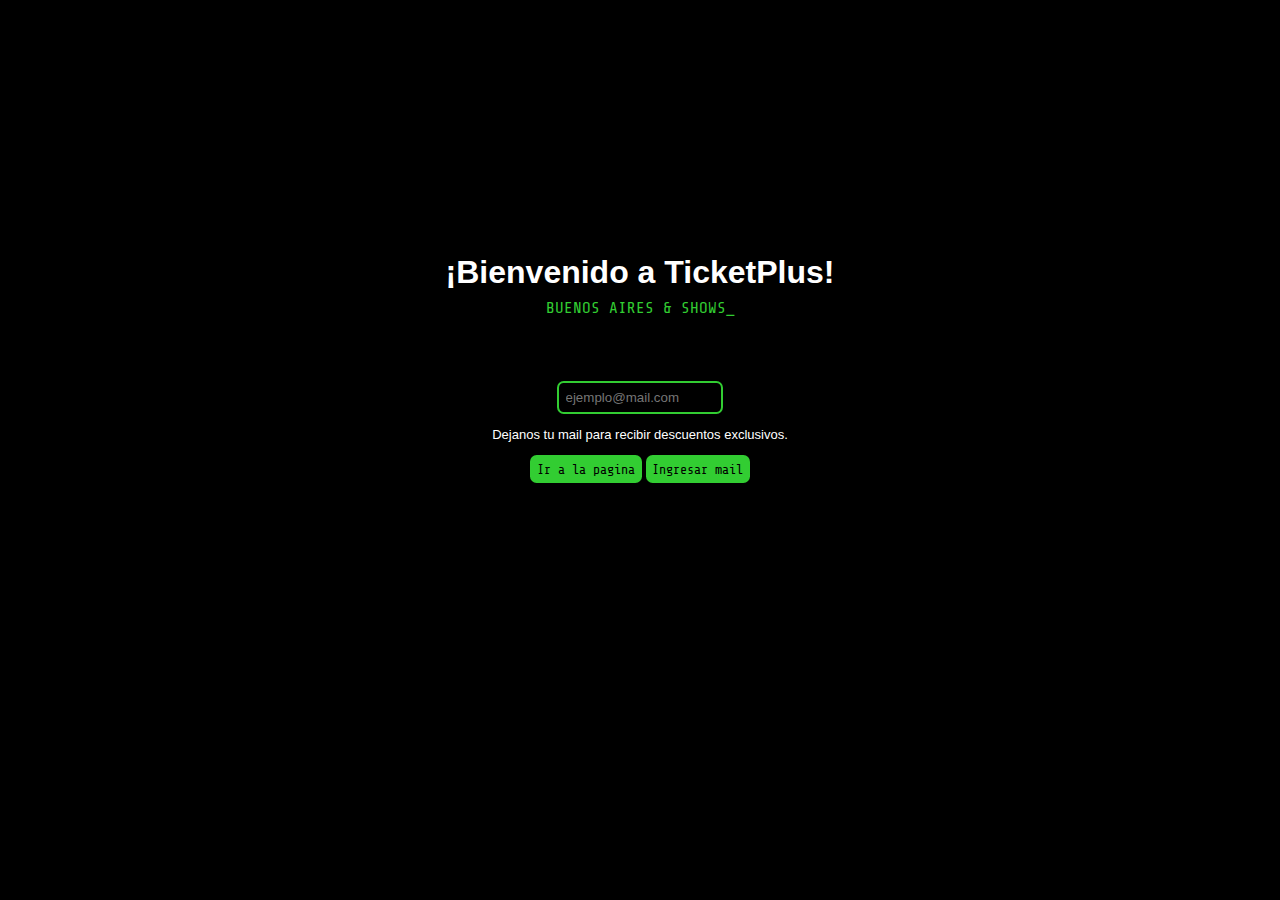
<file: index.html>
<!DOCTYPE html>
<html>
<head>
<meta charset="UTF-8">
<link rel="stylesheet" href="css/index.css">
<link rel="preconnect" href="https://fonts.googleapis.com">
<link rel="preconnect" href="https://fonts.gstatic.com" crossorigin>
<link href="https://fonts.googleapis.com/css2?family=Share+Tech+Mono&display=swap" rel="stylesheet">
</head>

<body>
<div class="contenedor">
<div id="contenido">
<div id="bienvenida">
<h1> ¡Bienvenido a TicketPlus! </h1>
<h4> Buenos Aires & SHOWS_</h4>
</div>

<div id="suscripcionMail"> 
<input type="email" id="email" placeholder="ejemplo@mail.com" required>
<p> Dejanos tu mail para recibir descuentos exclusivos. </p> 


<div id="botones">
<button id="principal"> <a href="principal.html">Ir a la pagina</a></button>
<button id="btn1"> Ingresar mail </button>
<div id="suscripcion"></div>
</div>
</div>

<script src="https://code.jquery.com/jquery-3.5.1.min.js"></script>
<script src="js/index.js"> </script>
</body>
</html>
</file>
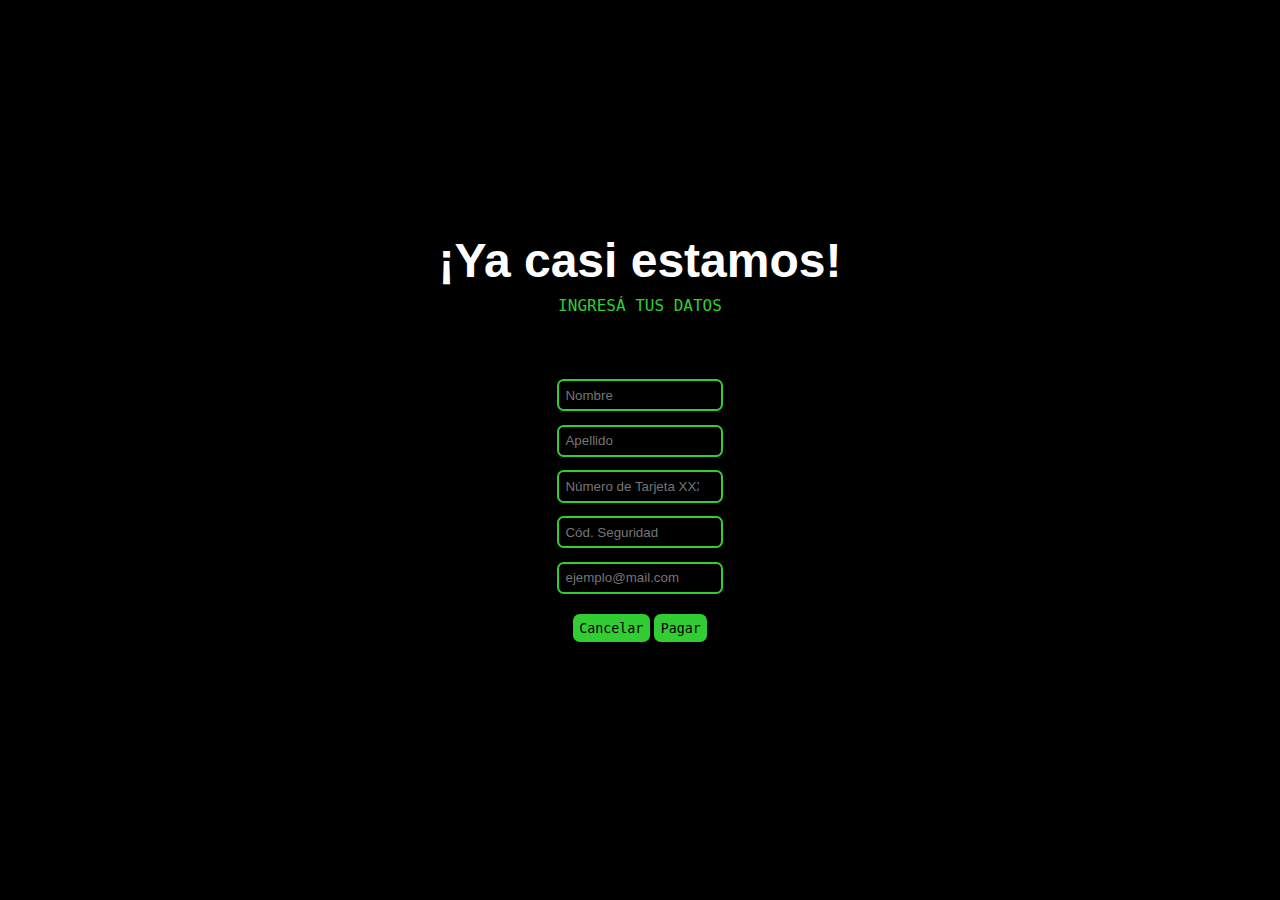
<file: comprafinal.html>
<!DOCTYPE html>
<html>
<head>
<meta charset="UTF-8">
<link rel="stylesheet" href="css/comprafinal.css">
</head>
<body>

<section id="compraFinal">

<div class="contenedor">
<div id="contenido">
<h1>¡Ya casi estamos!</h1>
<h4>Ingresá tus datos</h4>
</div>

<div id="datosPago"> 
<input type="name" id="nombre" placeholder="Nombre" required>
<input type="name" id="apellido" placeholder="Apellido" required>
<input type="number" id="tarjeta" placeholder="Número de Tarjeta XXXX XXXX XXXX XXXX" required>
<input type="password" id="codigo" placeholder="Cód. Seguridad" required>
<input type="email" id="email" placeholder="ejemplo@mail.com">
<div id="botones">
<button id="cancelar"> <a href="principal.html">Cancelar </a></button>
<button id="btnpagar">Pagar</button>
</div>
</div>
</div>
</div>



</section>

<script src="https://code.jquery.com/jquery-3.5.1.min.js"></script>
<script src="js/principal.js"> </script>
<script src="js/carrito.js"> </script>
<script src="js/comprafinal.js"> </script>
</body>
</html>
</file>
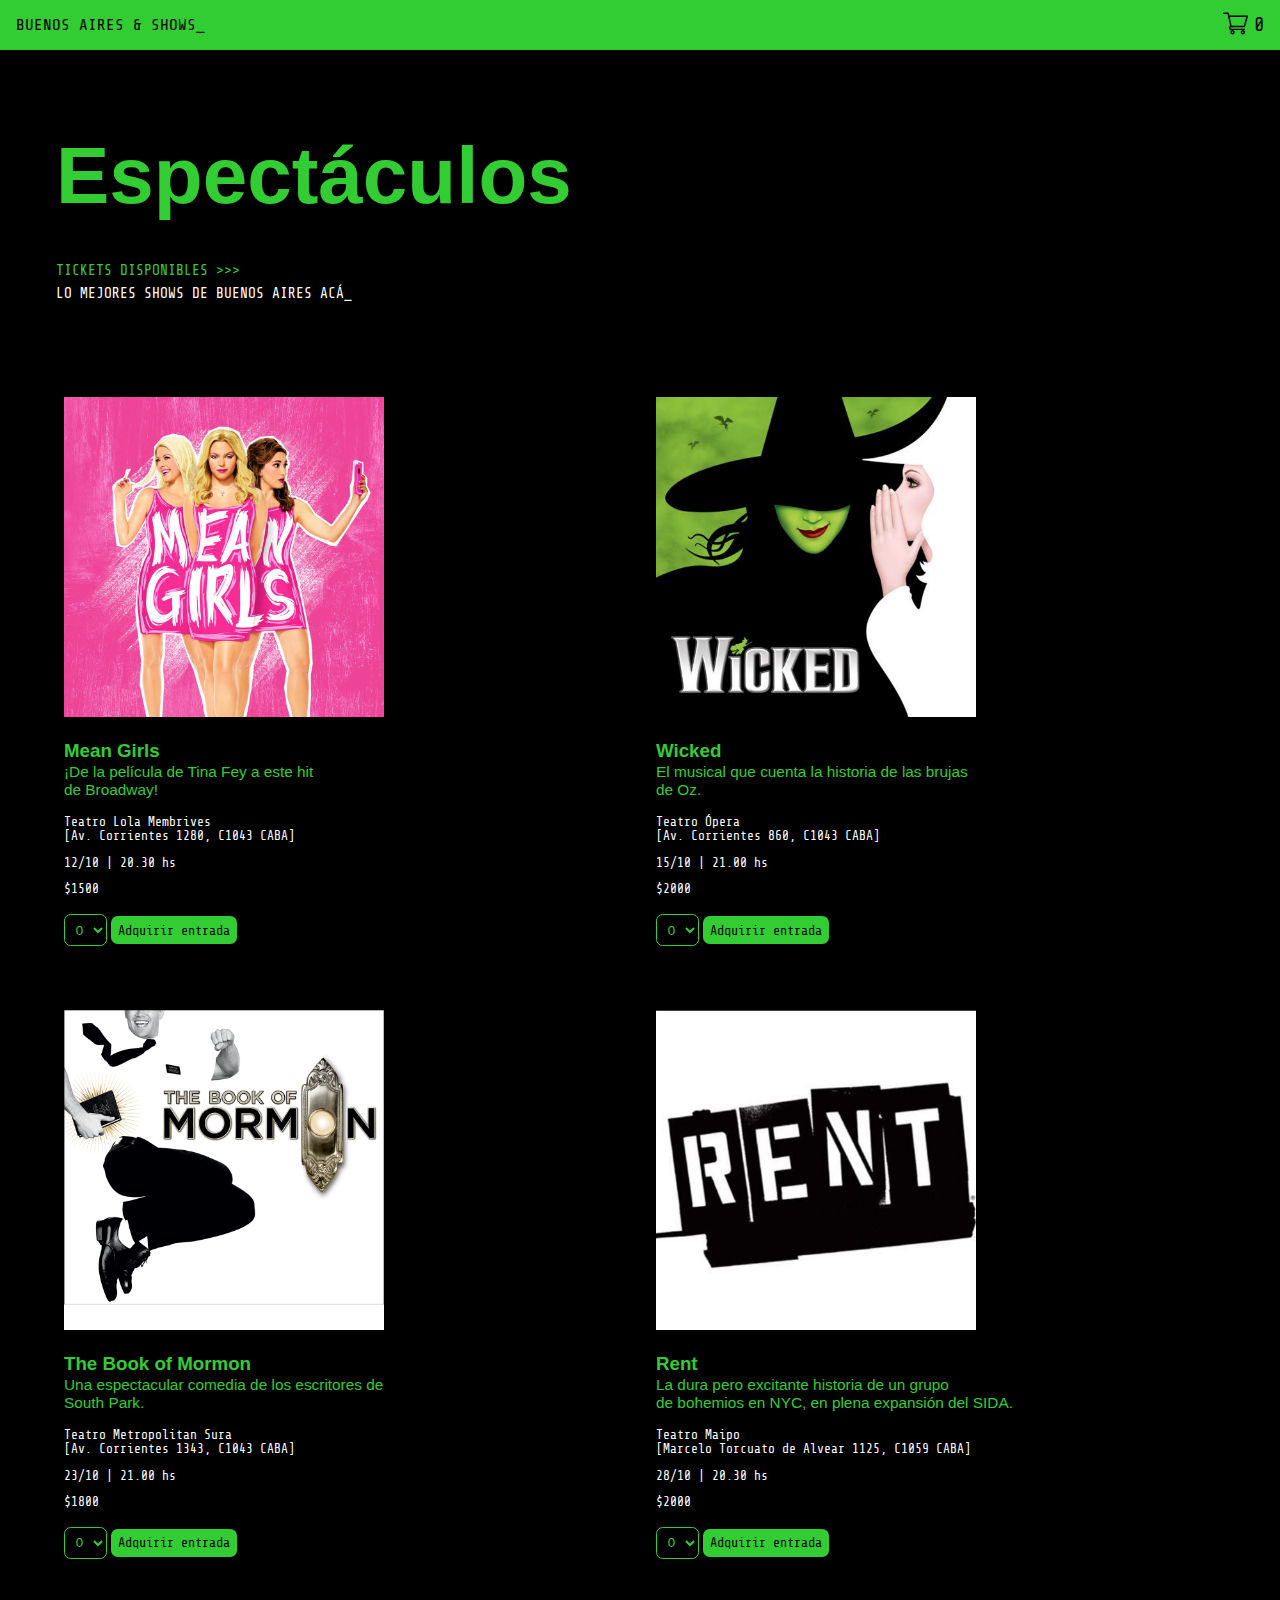
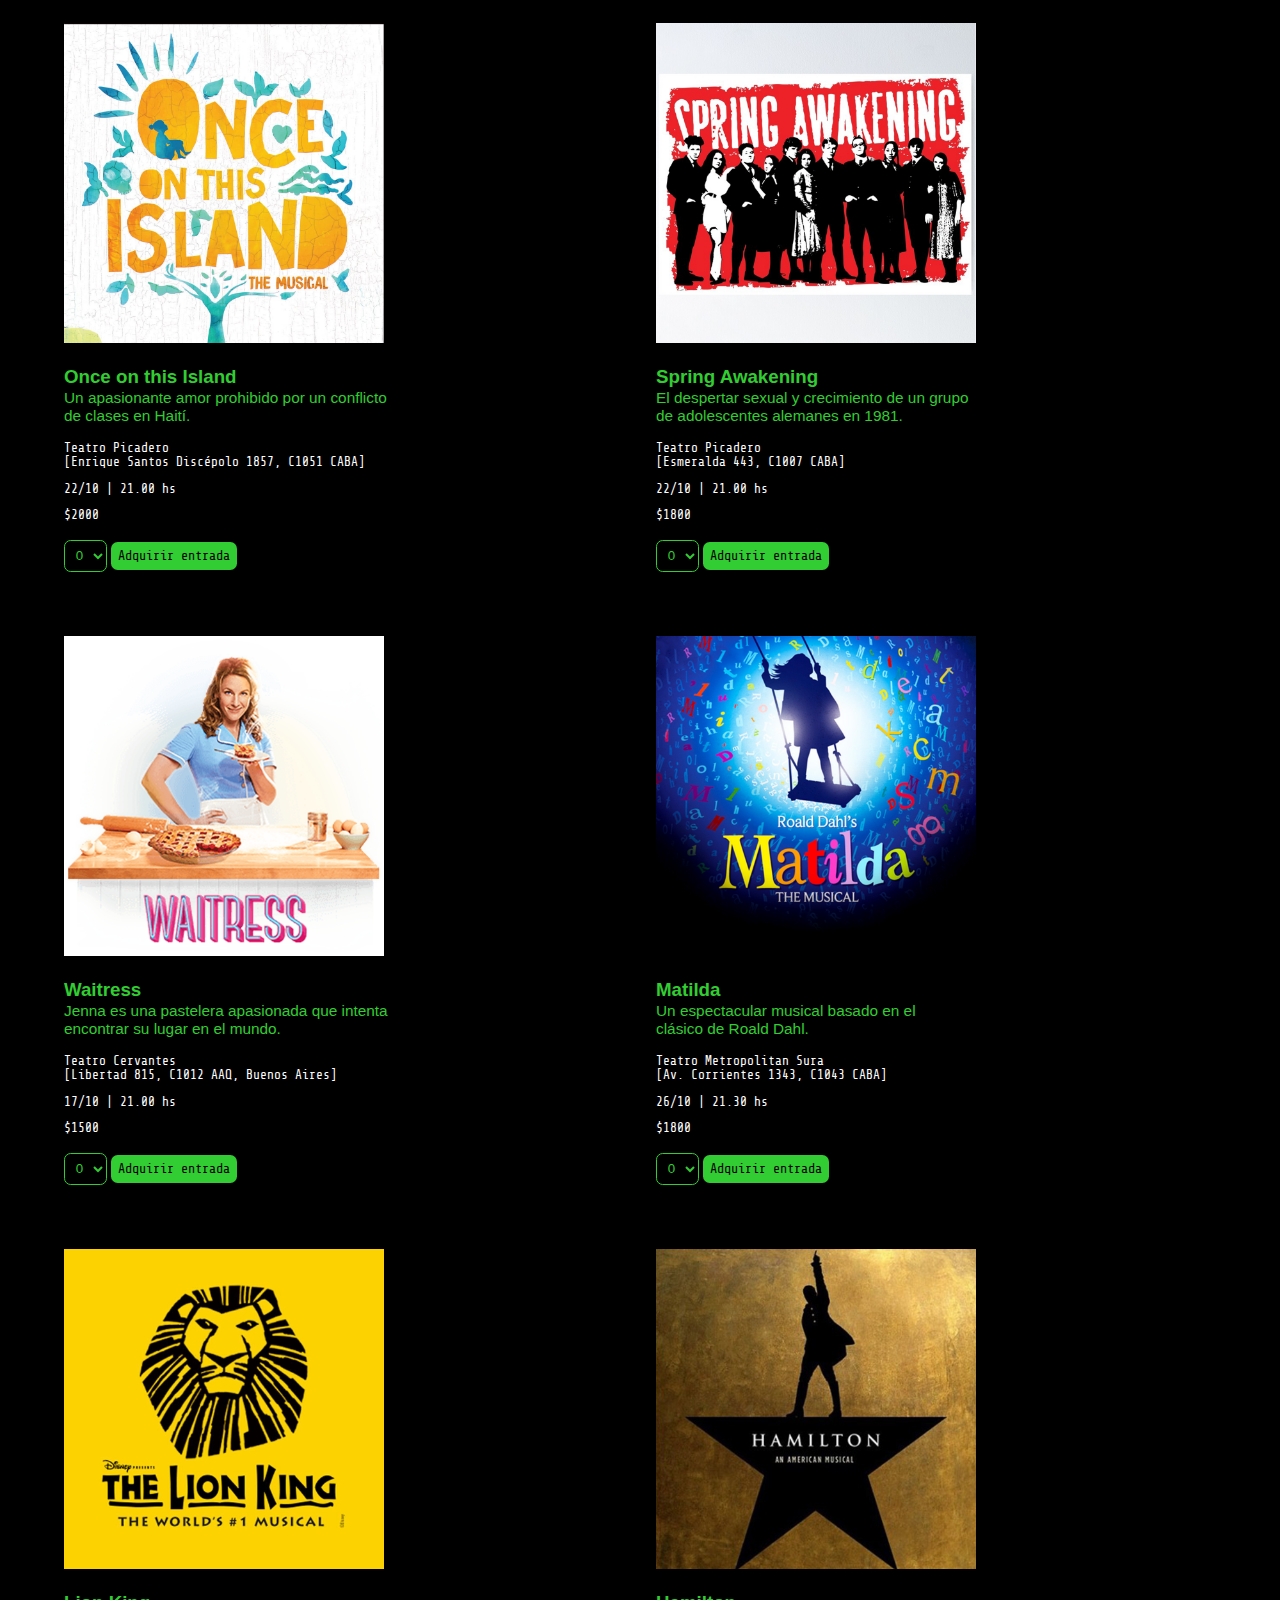
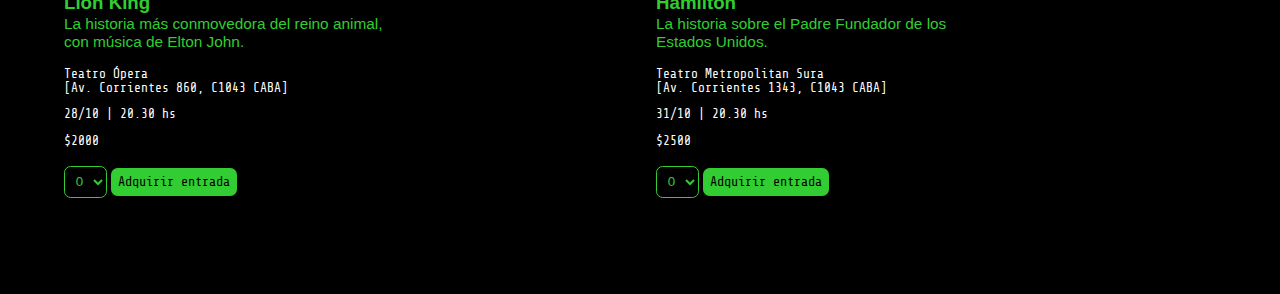
<file: principal.html>
<!DOCTYPE html>
<html>
<head>
<meta charset="UTF-8">
<link rel="stylesheet" href="css/principal.css">
<link rel="preconnect" href="https://fonts.googleapis.com">
<link rel="preconnect" href="https://fonts.gstatic.com" crossorigin>
<link href="https://fonts.googleapis.com/css2?family=Share+Tech+Mono&display=swap" rel="stylesheet">
</head>

<body>
<header>
<p id="buenosaires"> BUENOS AIRES & SHOWS_</p>
<div id="carrito">
<button id="btnCarrito"> 
<a href="#carritoCargado"> <img src="[data-uri]"width=25px></a>
</button>
<div id="cantidadItems">0</div>
</div>
</header>

<section id="espectaculos">
<div id="titulos">
<h1> Espectáculos</h1>
<h4 id="tickets"> TICKETS DISPONIBLES >>> </h4>
<h4>Lo mejores shows de Buenos Aires acá_</h4>
</div>

<div class="obras">
<div class="grilla">

<div id="meangirls">
<img src="imagenes/mean.png">
<h3 class="obra">Mean Girls</h3>
<div class="datos">
<p class="sinopsis">¡De la película de Tina Fey a este hit <br>de Broadway!</p>
<p> Teatro Lola Membrives <br> [Av. Corrientes 1280, C1043 CABA]</p>
<p> 12/10 | 20.30 hs </p>
<p> $1500</p>
</div>
<select id="seleccion">
<option value="0">0</option>
<option value="1">1</option>
<option value="2">2</option>
<option value="3">3</option>
<option value="4">4</option>
<option value="5">5</option>
<option value="6">6</option>
<option value="7">7</option>
<option value="8">8</option>
</select>
<button id="btn1" value="1"> Adquirir entrada </button>
</div>

<div id="wicked">
<img src="imagenes/wicked.png">
<h3>Wicked</h3>
<div class="datos">
<p class="sinopsis">El musical que cuenta la historia de las brujas <br>de Oz.</p>
<p> Teatro Ópera <br>  [Av. Corrientes 860, C1043 CABA]</p>
<p> 15/10 | 21.00 hs </p>
<p> $2000</p>
</div>
<select id="seleccion2">
<option value="0">0</option>
<option value="1">1</option>
<option value="2">2</option>
<option value="3">3</option>
<option value="4">4</option>
<option value="5">5</option>
<option value="6">6</option>
<option value="7">7</option>
<option value="8">8</option>
</select>
<button id="btn2" value="2"> Adquirir entrada </button>
</div>
  
<div id="book">
<img src="imagenes/book.png">
<h3>The Book of Mormon</h3>
<div class="datos">
<p class="sinopsis"> Una espectacular comedia de los escritores de <br>South Park.</p>
<p> Teatro Metropolitan Sura <br> [Av. Corrientes 1343, C1043 CABA]</p>
<p> 23/10 | 21.00 hs </p>
<p> $1800</p>
</div>

<select id="seleccion3">
<option value="0">0</option>
<option value="1">1</option>
<option value="2">2</option>
<option value="3">3</option>
<option value="4">4</option>
<option value="5">5</option>
<option value="6">6</option>
<option value="7">7</option>
<option value="8">8</option>
</select>
<button id="btn3" value="3"> Adquirir entrada </button>
</div>

<div id="rent">
<img src="imagenes/rent.png">
<h3>Rent</h3>
<div class="datos">
<p class="sinopsis">La dura pero excitante historia de un grupo <br>de bohemios en NYC, en plena expansión del SIDA.</p>
<p> Teatro Maipo<br>  [Marcelo Torcuato de Alvear 1125, C1059 CABA]</p>
<p> 28/10 | 20.30 hs </p>
<p> $2000</p>
</div>

<select id="seleccion4">
<option value="0">0</option>
<option value="1">1</option>
<option value="2">2</option>
<option value="3">3</option>
<option value="4">4</option>
<option value="5">5</option>
<option value="6">6</option>
<option value="7">7</option>
<option value="8">8</option>
</select>
<button id="btn4" value="4"> Adquirir entrada </button>
</div>

<div id="once">
<img src="imagenes/once.png">
<h3>Once on this Island</h3>
<div class="datos">
<p class="sinopsis"> Un apasionante amor prohibido por un conflicto <br>de clases en Haití.</p>
<p> Teatro Picadero <br> [Enrique Santos Discépolo 1857, C1051 CABA]</p>
<p> 22/10 | 21.00 hs </p>
<p> $2000</p>
</div>

<select id="seleccion5">
<option value="0">0</option>
<option value="1">1</option>
<option value="2">2</option>
<option value="3">3</option>
<option value="4">4</option>
<option value="5">5</option>
<option value="6">6</option>
<option value="7">7</option>
<option value="8">8</option>
</select>
<button id="btn5" value="5"> Adquirir entrada </button>
</div>

<div id="spring">
<img src="imagenes/spring.png">
<h3>Spring Awakening</h3>
<div class="datos">
<p class="sinopsis">El despertar sexual y crecimiento de un grupo <br>de adolescentes alemanes en 1981.</p>
<p> Teatro Picadero <br> [Esmeralda 443, C1007 CABA]</p>
<p> 22/10 | 21.00 hs </p>
<p> $1800</p>
</div>

<select id="seleccion6">
<option value="0">0</option>
<option value="1">1</option>
<option value="2">2</option>
<option value="3">3</option>
<option value="4">4</option>
<option value="5">5</option>
<option value="6">6</option>
<option value="7">7</option>
<option value="8">8</option>
</select>
<button id="btn6" value="6"> Adquirir entrada </button>
</div>

<div id="waitress">
<img src="imagenes/waitress.png">
<h3>Waitress</h3>
<div class="datos">
<p class="sinopsis">Jenna es una pastelera apasionada que intenta <br>encontrar su lugar en el mundo.</p>
<p> Teatro Cervantes <br> [Libertad 815, C1012 AAQ, Buenos Aires]</p>
<p> 17/10 | 21.00 hs </p>
<p> $1500</p>
</div>

<select id="seleccion7">
<option value="0">0</option>
<option value="1">1</option>
<option value="2">2</option>
<option value="3">3</option>
<option value="4">4</option>
<option value="5">5</option>
<option value="6">6</option>
<option value="7">7</option>
<option value="8">8</option>
</select>
<button id="btn7" value="7"> Adquirir entrada </button>
</div>

<div id="matilda">
<img src="imagenes/matilda.png">
<h3>Matilda</h3>
<div class="datos">
<p class="sinopsis">Un espectacular musical basado en el <br>clásico de Roald Dahl.</p>
<p> Teatro Metropolitan Sura <br> [Av. Corrientes 1343, C1043 CABA]</p>
<p> 26/10 | 21.30 hs </p>
<p> $1800</p>
</div>

<select id="seleccion8">
<option value="0">0</option>
<option value="1">1</option>
<option value="2">2</option>
<option value="3">3</option>
<option value="4">4</option>
<option value="5">5</option>
<option value="6">6</option>
<option value="7">7</option>
<option value="8">8</option>
</select>
<button id="btn8" value="8"> Adquirir entrada </button>
</div>

<div id="lion">
<img src="imagenes/lion.png">
<h3>Lion King</h3>
<div class="datos">
<p class="sinopsis">La historia más conmovedora del reino animal, <br>con música de Elton John.</p>
<p> Teatro Ópera <br> [Av. Corrientes 860, C1043 CABA]</p>
<p> 28/10 | 20.30 hs </p>
<p> $2000</p>
</div>

<select id="seleccion9">
<option value="0">0</option>
<option value="1">1</option>
<option value="2">2</option>
<option value="3">3</option>
<option value="4">4</option>
<option value="5">5</option>
<option value="6">6</option>
<option value="7">7</option>
<option value="8">8</option>
</select>
<button id="btn9" value="9"> Adquirir entrada </button>
</div>

<div id="hamilton">
<img src="imagenes/hamilton.png">
<h3>Hamilton</h3>
<div class="datos">
<p class="sinopsis"> La historia sobre el Padre Fundador de los <br>Estados Unidos.</p>
<p> Teatro Metropolitan Sura <br> [Av. Corrientes 1343, C1043 CABA]</p>
<p> 31/10 | 20.30 hs </p>
<p> $2500</p>
</div>

<select id="seleccion10">
<option value="0">0</option>
<option value="1">1</option>
<option value="2">2</option>
<option value="3">3</option>
<option value="4">4</option>
<option value="5">5</option>
<option value="6">6</option>
<option value="7">7</option>
<option value="8">8</option>
</select>
<button id="btn10" value="10"> Adquirir entrada </button>
</section>

<section id="carritoCargado" class="overlay">
<div class="popup">
<h2> Tu carrito </h2>
<a class="close" href="#">×</a>
<div id="append">
</div>
<div id="botones">  
<button id="vaciar"> Vaciar Carrito </button> 
<button id="pago"> <a href="comprafinal.html"> Ir a pagar </a></button>  
</div>  
</div>
</section>

<script src="https://code.jquery.com/jquery-3.5.1.min.js"></script>
<script src="js/principal.js"> </script>
<script src="js/carrito.js"> </script>
</body>
</html>
</file>
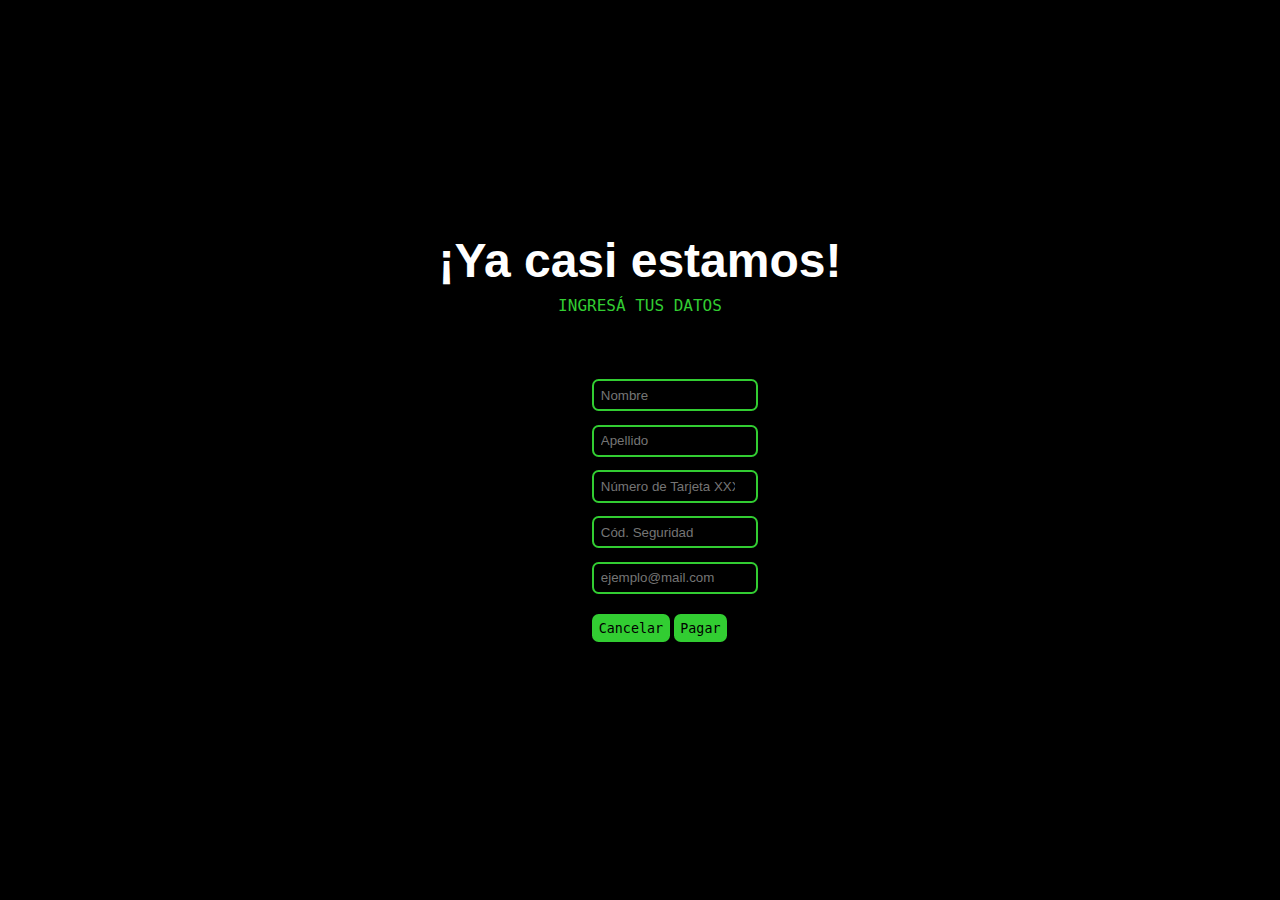
<file: ENTREGA FINAL/comprafinal.html>
<!DOCTYPE html>
<html>
<head>
<meta charset="UTF-8">
<link rel="stylesheet" href="css/comprafinal.css">
</head>
<body>

<section id="compraFinal">

<div class="contenedor">
<div id="contenido">
<h1>¡Ya casi estamos!</h1>
<h4>Ingresá tus datos</h4>
</div>

<div id="datosPago"> 
<input type="name" id="nombre" placeholder="Nombre" required>
<input type="name" id="apellido" placeholder="Apellido" required>
<input type="number" id="tarjeta" placeholder="Número de Tarjeta XXXX XXXX XXXX XXXX" required>
<input type="password" id="codigo" placeholder="Cód. Seguridad" required>
<input type="email" id="email" placeholder="ejemplo@mail.com">
<div id="botones">
<button id="cancelar"> <a href="principal.html">Cancelar </a></button>
<button id="btnpagar">Pagar</button>
</div>
</div>
</div>



</section>

<script src="https://code.jquery.com/jquery-3.5.1.min.js"></script>
<script src="js/principal.js"> </script>
<script src="js/carrito.js"> </script>
<script src="js/comprafinal.js"> </script>
</body>
</html>
</file>
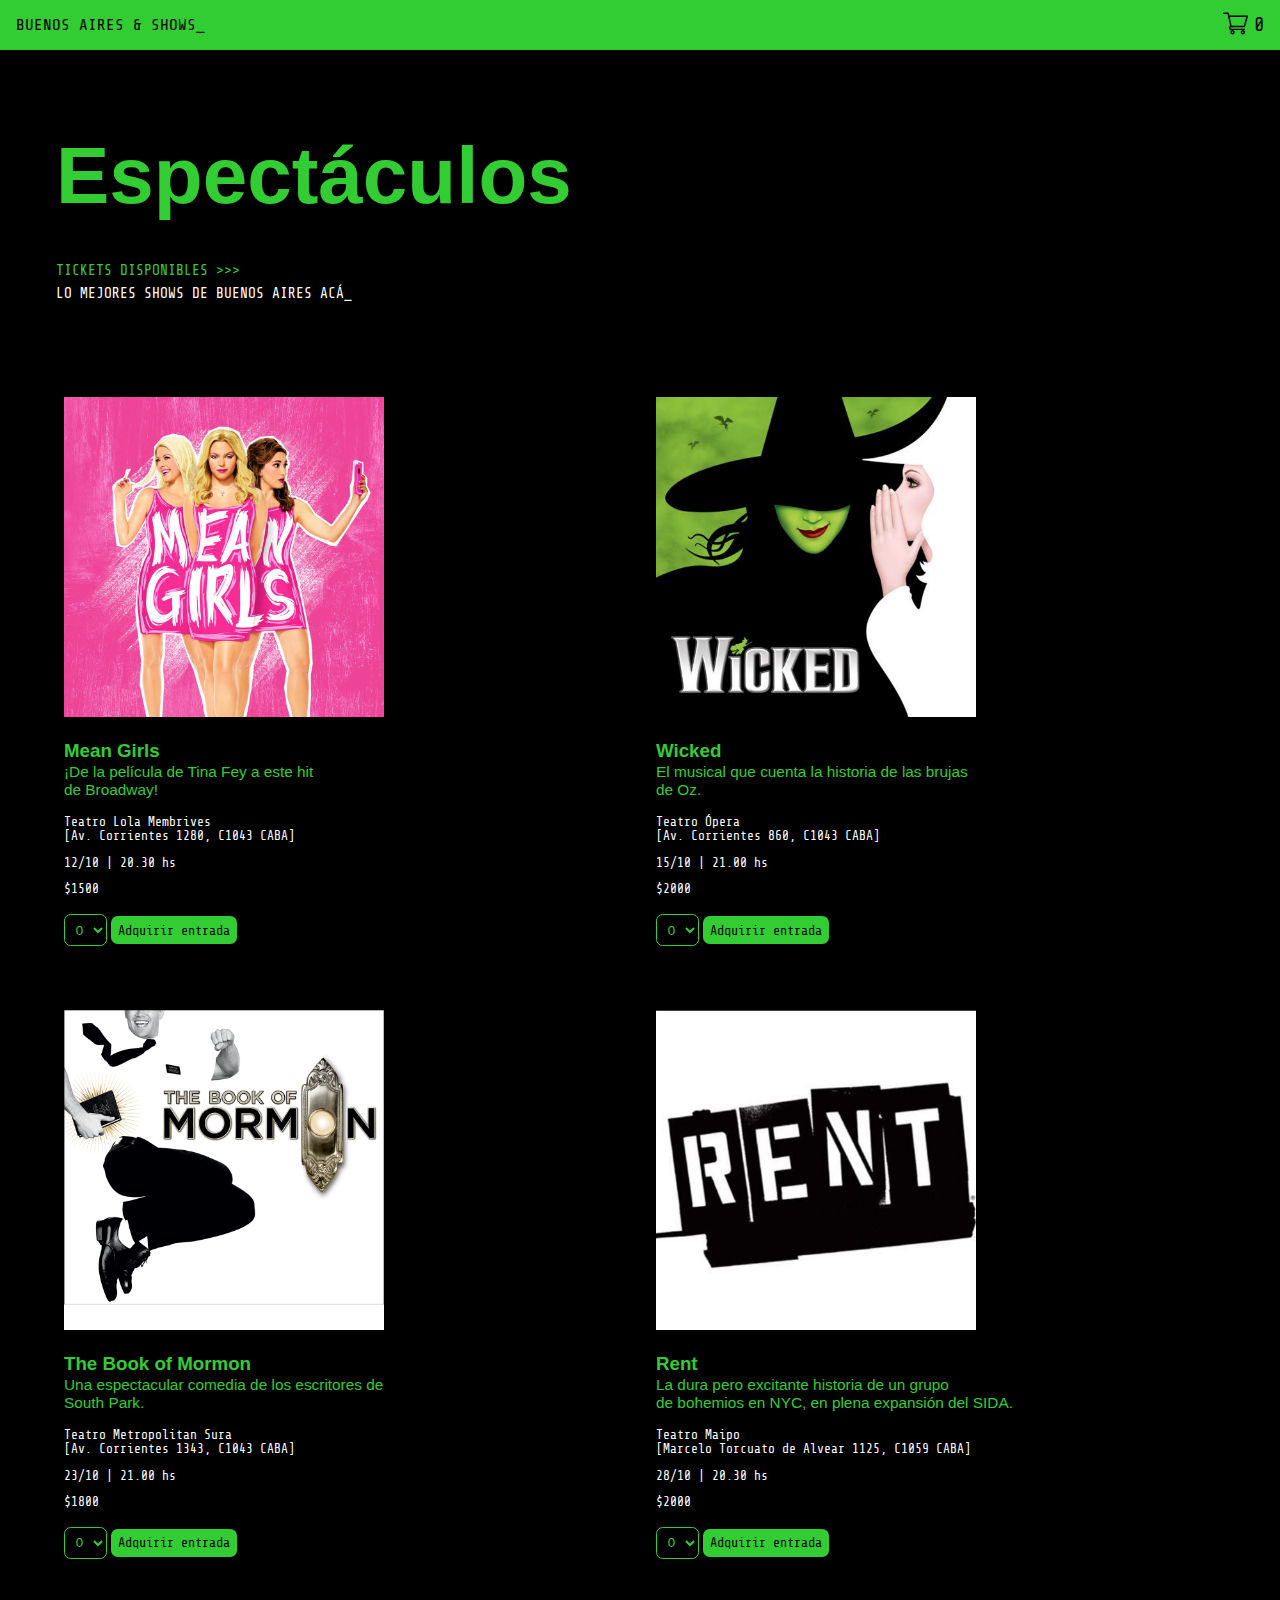
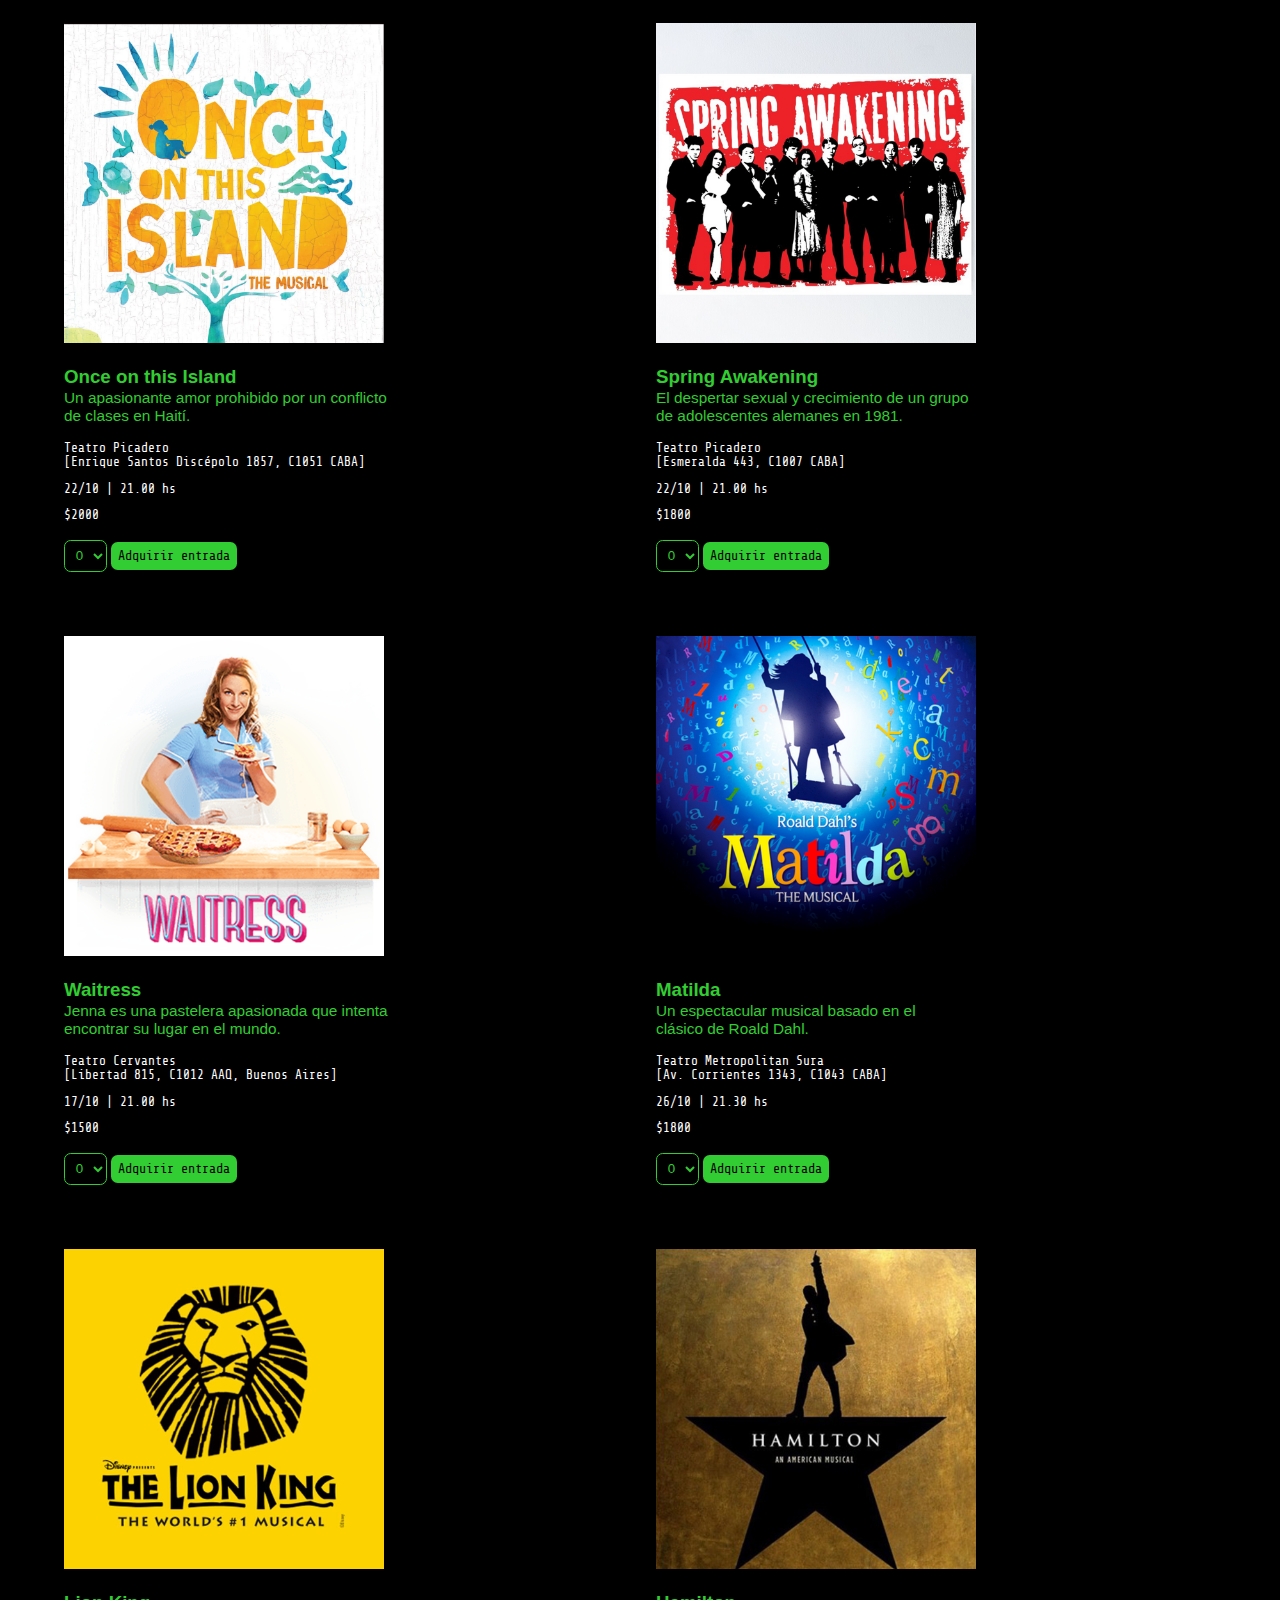
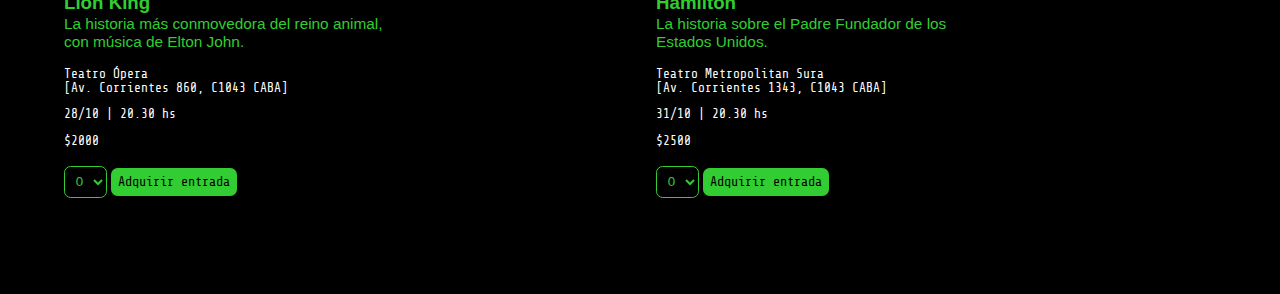
<file: ENTREGA FINAL/principal.html>
<!DOCTYPE html>
<html>
<head>
<meta charset="UTF-8">
<link rel="stylesheet" href="css/principal.css">
<link rel="preconnect" href="https://fonts.googleapis.com">
<link rel="preconnect" href="https://fonts.gstatic.com" crossorigin>
<link href="https://fonts.googleapis.com/css2?family=Share+Tech+Mono&display=swap" rel="stylesheet">
</head>

<body>
<header>
<p id="buenosaires"> BUENOS AIRES & SHOWS_</p>
<div id="carrito">
<button id="btnCarrito"> 
<a href="#carritoCargado"> <img src="[data-uri]"width=25px></a>
</button>
<div id="cantidadItems">0</div>
</div>
</header>

<section id="espectaculos">
<div id="titulos">
<h1> Espectáculos</h1>
<h4 id="tickets"> TICKETS DISPONIBLES >>> </h4>
<h4>Lo mejores shows de Buenos Aires acá_</h4>
</div>

<div class="obras">
<div class="grilla">

<div id="meangirls">
<img src="imagenes/mean.png">
<h3 class="obra">Mean Girls</h3>
<div class="datos">
<p class="sinopsis">¡De la película de Tina Fey a este hit <br>de Broadway!</p>
<p> Teatro Lola Membrives <br> [Av. Corrientes 1280, C1043 CABA]</p>
<p> 12/10 | 20.30 hs </p>
<p> $1500</p>
</div>
<select id="seleccion">
<option value="0">0</option>
<option value="1">1</option>
<option value="2">2</option>
<option value="3">3</option>
<option value="4">4</option>
<option value="5">5</option>
<option value="6">6</option>
<option value="7">7</option>
<option value="8">8</option>
</select>
<button id="btn1" value="1"> Adquirir entrada </button>
</div>

<div id="wicked">
<img src="imagenes/wicked.png">
<h3>Wicked</h3>
<div class="datos">
<p class="sinopsis">El musical que cuenta la historia de las brujas <br>de Oz.</p>
<p> Teatro Ópera <br>  [Av. Corrientes 860, C1043 CABA]</p>
<p> 15/10 | 21.00 hs </p>
<p> $2000</p>
</div>
<select id="seleccion2">
<option value="0">0</option>
<option value="1">1</option>
<option value="2">2</option>
<option value="3">3</option>
<option value="4">4</option>
<option value="5">5</option>
<option value="6">6</option>
<option value="7">7</option>
<option value="8">8</option>
</select>
<button id="btn2" value="2"> Adquirir entrada </button>
</div>
  
<div id="book">
<img src="imagenes/book.png">
<h3>The Book of Mormon</h3>
<div class="datos">
<p class="sinopsis"> Una espectacular comedia de los escritores de <br>South Park.</p>
<p> Teatro Metropolitan Sura <br> [Av. Corrientes 1343, C1043 CABA]</p>
<p> 23/10 | 21.00 hs </p>
<p> $1800</p>
</div>

<select id="seleccion3">
<option value="0">0</option>
<option value="1">1</option>
<option value="2">2</option>
<option value="3">3</option>
<option value="4">4</option>
<option value="5">5</option>
<option value="6">6</option>
<option value="7">7</option>
<option value="8">8</option>
</select>
<button id="btn3" value="3"> Adquirir entrada </button>
</div>

<div id="rent">
<img src="imagenes/rent.png">
<h3>Rent</h3>
<div class="datos">
<p class="sinopsis">La dura pero excitante historia de un grupo <br>de bohemios en NYC, en plena expansión del SIDA.</p>
<p> Teatro Maipo<br>  [Marcelo Torcuato de Alvear 1125, C1059 CABA]</p>
<p> 28/10 | 20.30 hs </p>
<p> $2000</p>
</div>

<select id="seleccion4">
<option value="0">0</option>
<option value="1">1</option>
<option value="2">2</option>
<option value="3">3</option>
<option value="4">4</option>
<option value="5">5</option>
<option value="6">6</option>
<option value="7">7</option>
<option value="8">8</option>
</select>
<button id="btn4" value="4"> Adquirir entrada </button>
</div>

<div id="once">
<img src="imagenes/once.png">
<h3>Once on this Island</h3>
<div class="datos">
<p class="sinopsis"> Un apasionante amor prohibido por un conflicto <br>de clases en Haití.</p>
<p> Teatro Picadero <br> [Enrique Santos Discépolo 1857, C1051 CABA]</p>
<p> 22/10 | 21.00 hs </p>
<p> $2000</p>
</div>

<select id="seleccion5">
<option value="0">0</option>
<option value="1">1</option>
<option value="2">2</option>
<option value="3">3</option>
<option value="4">4</option>
<option value="5">5</option>
<option value="6">6</option>
<option value="7">7</option>
<option value="8">8</option>
</select>
<button id="btn5" value="5"> Adquirir entrada </button>
</div>

<div id="spring">
<img src="imagenes/spring.png">
<h3>Spring Awakening</h3>
<div class="datos">
<p class="sinopsis">El despertar sexual y crecimiento de un grupo <br>de adolescentes alemanes en 1981.</p>
<p> Teatro Picadero <br> [Esmeralda 443, C1007 CABA]</p>
<p> 22/10 | 21.00 hs </p>
<p> $1800</p>
</div>

<select id="seleccion6">
<option value="0">0</option>
<option value="1">1</option>
<option value="2">2</option>
<option value="3">3</option>
<option value="4">4</option>
<option value="5">5</option>
<option value="6">6</option>
<option value="7">7</option>
<option value="8">8</option>
</select>
<button id="btn6" value="6"> Adquirir entrada </button>
</div>

<div id="waitress">
<img src="imagenes/waitress.png">
<h3>Waitress</h3>
<div class="datos">
<p class="sinopsis">Jenna es una pastelera apasionada que intenta <br>encontrar su lugar en el mundo.</p>
<p> Teatro Cervantes <br> [Libertad 815, C1012 AAQ, Buenos Aires]</p>
<p> 17/10 | 21.00 hs </p>
<p> $1500</p>
</div>

<select id="seleccion7">
<option value="0">0</option>
<option value="1">1</option>
<option value="2">2</option>
<option value="3">3</option>
<option value="4">4</option>
<option value="5">5</option>
<option value="6">6</option>
<option value="7">7</option>
<option value="8">8</option>
</select>
<button id="btn7" value="7"> Adquirir entrada </button>
</div>

<div id="matilda">
<img src="imagenes/matilda.png">
<h3>Matilda</h3>
<div class="datos">
<p class="sinopsis">Un espectacular musical basado en el <br>clásico de Roald Dahl.</p>
<p> Teatro Metropolitan Sura <br> [Av. Corrientes 1343, C1043 CABA]</p>
<p> 26/10 | 21.30 hs </p>
<p> $1800</p>
</div>

<select id="seleccion8">
<option value="0">0</option>
<option value="1">1</option>
<option value="2">2</option>
<option value="3">3</option>
<option value="4">4</option>
<option value="5">5</option>
<option value="6">6</option>
<option value="7">7</option>
<option value="8">8</option>
</select>
<button id="btn8" value="8"> Adquirir entrada </button>
</div>

<div id="lion">
<img src="imagenes/lion.png">
<h3>Lion King</h3>
<div class="datos">
<p class="sinopsis">La historia más conmovedora del reino animal, <br>con música de Elton John.</p>
<p> Teatro Ópera <br> [Av. Corrientes 860, C1043 CABA]</p>
<p> 28/10 | 20.30 hs </p>
<p> $2000</p>
</div>

<select id="seleccion9">
<option value="0">0</option>
<option value="1">1</option>
<option value="2">2</option>
<option value="3">3</option>
<option value="4">4</option>
<option value="5">5</option>
<option value="6">6</option>
<option value="7">7</option>
<option value="8">8</option>
</select>
<button id="btn9" value="9"> Adquirir entrada </button>
</div>

<div id="hamilton">
<img src="imagenes/hamilton.png">
<h3>Hamilton</h3>
<div class="datos">
<p class="sinopsis"> La historia sobre el Padre Fundador de los <br>Estados Unidos.</p>
<p> Teatro Metropolitan Sura <br> [Av. Corrientes 1343, C1043 CABA]</p>
<p> 31/10 | 20.30 hs </p>
<p> $2500</p>
</div>

<select id="seleccion10">
<option value="0">0</option>
<option value="1">1</option>
<option value="2">2</option>
<option value="3">3</option>
<option value="4">4</option>
<option value="5">5</option>
<option value="6">6</option>
<option value="7">7</option>
<option value="8">8</option>
</select>
<button id="btn10" value="10"> Adquirir entrada </button>
</section>

<section id="carritoCargado" class="overlay">
<div class="popup">
<h2> Tu carrito </h2>
<a class="close" href="#">×</a>
<div id="append">
</div>
<div id="botones">  
<button id="vaciar"> Vaciar Carrito </button> 
<button id="pago"> <a href="compraFinal.html"> Ir a pagar </a></button>  
</div>  
</div>
</section>

<script src="https://code.jquery.com/jquery-3.5.1.min.js"></script>
<script src="js/principal.js"> </script>
<script src="js/carrito.js"> </script>
</body>
</html>
</file>
<file: css/index.css>
/* ASPECTOS PRINCIPALES */

body {
background-color:black;
}

.contenedor {
display: flex;
align-content: center;
justify-content: center;


}
#contenido {
margin-top: 25vh;
text-align: center;
justify-content: center;

}
#bienvenida h1 {
font-family: Helvetica, sans-serif;
color: white;
margin-bottom: 0em;
}

#bienvenida h4 {
color:limegreen;
font-family: 'Share Tech Mono', monospace;
font-size: 1em;
font-weight: 100;
text-transform: uppercase;
margin-top: 0.5em;
margin-bottom: 4em;
}



#suscripcionMail a {
font-family: Helvetica, sans-serif;
color: black;
font-family: 'Share Tech Mono', monospace;
text-decoration: none;
}
    

#suscripcionMail p {
font-family: Helvetica, sans-serif;
color: white;
font-weight: lighter;
font-size: small;
margin-bottom: 0.5em;
}

#suscripcionMail button {
font-family: 'Share Tech Mono', monospace;
background-color:limegreen;
border: none;
border-radius: 0.5em;
padding: 0.5em;
margin-top: 0.5em;
}

#suscripcionMail input {
font-family: Helvetica, sans-serif;
background-color: black;
border-style: solid;
color: limegreen;
border-color: limegreen;
border-radius: 0.5em;
padding: 0.5em;
}

#append {
color: limegreen;
font-family: 'Share Tech Mono', monospace;
width: fit-content;
margin: auto;
margin-top: 2em;
text-align: center;

}
</file>
<file: css/comprafinal.css>
body {
background-color: black;
}

#compraFinal{
    display: flex;
    align-content: center;
    justify-content: center;     
}

#contenido {
    margin-top: 25vh;
    text-align: center;
    justify-content: center;
    
 }

.contenedor h1 {
    font-size: 3em;
    font-family: Helvetica, sans-serif;
    color: white;
    margin-bottom: 0em;
    }
    
.contenedor h4 {
color:limegreen;
font-family: 'Share Tech Mono', monospace;
font-size: 1em;
font-weight: 100;
text-transform: uppercase;
margin-top: 0.5em;
margin-bottom: 4em;
}

#datosPago {
width: fit-content;
margin: auto;
text-align: center;


}

#datosPago input {
    display: block;
    margin-bottom: 1em;
    font-family: Helvetica, sans-serif;
    background-color: black;
    border-style: solid;
    color: limegreen;
    border-color: limegreen;
    border-radius: 0.5em;
    padding: 0.5em;
}

#botones button {
font-family: 'Share Tech Mono', monospace;
background-color:limegreen;
border: none;
border-radius: 0.5em;
padding: 0.5em;
margin-top: 0.5em;
    
}

#botones a {
text-decoration: none;
color: black;
margin-bottom: 3em;
}

#append2 {
    color: limegreen;
    font-family: 'Share Tech Mono', monospace;
    width: fit-content;
    margin: auto;
    margin-top: 2em;
    text-align: center;
    
    }
</file>
<file: css/principal.css>
body {
margin: 0;
padding: 0; 
background-color:black;
}

/* HEADER */

header {
 
display: flex;
justify-content: space-between;
background-color:limegreen;
width: 100%;
height: auto;
margin: 0;
max-width: 100vw; }

#buenosaires {
color: black;
font-family: 'Share Tech Mono', monospace;
margin-left: 1em;
font-size: 1em;
}

#btnCarrito {
border-style: none;
background-color: limegreen;
}

#carrito {
display: flex;
align-items: center;
margin-right: 1em;

}

#cantidadItems {
font-family: 'Share Tech Mono', monospace;
font-size: 1.2em;
}

/* BODY TITULOS Y TEXTO*/

#espectaculos h1 {
font-family: Helvetica, sans-serif;
font-size: 5em;
color: limegreen;
margin-top: 1em;
margin-bottom: 0.5em;
padding: 0;
}

#espectaculos h4 {
color: white;
font-family: 'Share Tech Mono', monospace;
font-size: 0.9em;
font-weight: 100;
text-transform: uppercase;
margin-top: 0.5em;
margin-bottom: 0em;
}

#espectaculos #tickets {
color: limegreen;
font-family: 'Share Tech Mono', monospace;
font-size: 0.9em;
font-weight: 100;
text-transform: uppercase;
}

#titulos {
  display: block;
  margin-left: 3.5em;

}

/* GRILLA */

.grilla {
display: grid;
grid-template-columns: 50vw 50vw;  
grid-template-rows: auto;
}


/* OBRAS */

.obras {
margin-left: 1em;
margin-bottom: 2em;
margin-top: 2em;
margin-right: 2em;
}
.obras img{
width: 20rem;
}

.obras button {
  font-family: 'Share Tech Mono', monospace;
  background-color:limegreen;
  border: none;
  border-radius: 0.5em;
  padding: 0.5em;
  margin-top: 0.5em;
}

.obras select {
  font-family: Helvetica, sans-serif;
  background-color: black;
  border-style: solid;
  color: limegreen;
  border-color: limegreen;
  border-radius: 0.5em;
  padding: 0.5em;
  }

.obras h3 {
font-family: Helvetica, sans-serif;
font-weight: bold;
color: limegreen;
margin-bottom: 0em;
}

.obras .sinopsis {
font-family: Helvetica, sans-serif;
font-weight: lighter;
font-size: 1.2em;
color: limegreen;
margin-top: 0.1em;
}
  
.obras .datos {
font-family: 'Share Tech Mono', monospace;
font-weight: lighter;
font-size: 0.8em;
color: white;
margin-top: 0.1em;
}
     
/* OBRAS EN GRILLA */

.obras .grilla #meangirls {
      grid-column-start: 1;
      grid-column-end: 1;
      grid-row-start: 1;
      grid-row-end: 1;
      margin-top: 4em;
      margin-left: 3em;
      margin-bottom: 4em;}

.obras .grilla #wicked {
      grid-column-start: 2;
      grid-column-end: 2;
      grid-row-start: 1;
      grid-row-end: 1;
      margin-top: 4em;
      margin-bottom: 4em; }

.obras .grilla #book {
      grid-column-start: 1;
      grid-column-end: 1;
      grid-row-start: 2;
      grid-row-end: 2;
      margin-left: 3em;
      margin-bottom: 4em; }

.obras .grilla #rent {
      grid-column-start: 2;
      grid-column-end: 2;
      grid-row-start: 2;
      grid-row-end: 2; 
      margin-bottom: 4em;}

.obras .grilla #once {
      grid-column-start: 1;
      grid-column-end: 1;
      grid-row-start: 3;
      grid-row-end: 3;
      margin-left: 3em;
      margin-bottom: 4em; }

.obras .grilla #spring {
      grid-column-start: 2;
      grid-column-end: 2;
      grid-row-start: 3;
      grid-row-end: 3;
      margin-bottom: 4em; }

.obras .grilla #waitress {
      grid-column-start: 1;
      grid-column-end: 1;
      grid-row-start: 4;
      grid-row-end: 4;
      margin-left: 3em; 
      margin-bottom: 4em;}

.obras .grilla #matilda {
      grid-column-start: 2;
      grid-column-end: 2;
      grid-row-start: 4;
      grid-row-end: 4; 
      margin-bottom: 4em;}

.obras .grilla #lion {
      grid-column-start: 1;
      grid-column-end: 1;
      grid-row-start: 5;
      grid-row-end: 5; 
      margin-left: 3em;
      margin-bottom: 4em;}

.obras .grilla #hamilton {
      grid-column-start: 2;
      grid-column-end: 2;
      grid-row-start: 5;
      grid-row-end: 5; 
      margin-bottom: 4em;}


    
/* CARRITO DE COMPRAS */


.overlay {
  position: absolute;
  top: 0;
  bottom: 0;
  left: 0;
  right: 0;
  background: rgba(0, 0, 0, 0.5);
  transition: opacity 200ms;
  visibility: hidden;
  opacity: 0; }
  .overlay.light {
    background: rgba(255, 255, 255, 0.5); }
  .overlay .cancel {
    position: absolute;
    width: 100%;
    height: 100%;
    cursor: default; }
  .overlay:target {
    visibility: visible;
    opacity: 1; }

.popup {
  margin: 75px auto;
  padding: 20px;
  background: limegreen;
  width: 500px;
  box-shadow: 0 0 50px rgba(0, 0, 0, 0.5);
  position: relative; }

  .light .popup {
    border-color: #aaa;
    box-shadow: 0 2px 10px rgba(0, 0, 0, 0.25); }
  .popup h2 {
    margin-top: 0;
    color:black;
    font-family: Helvetica, sans-serif;
  }

  .popup #append {
  color: black;
  font-family: Helvetica, sans-serif;
  display: block;
  }

  .popup #linea {
  display: flex;
  }

  .popup #linea p {
  margin-right: 0.5em;
  }
  
  .popup .close {
    position: absolute;
    width: 20px;
    height: 20px;
    top: 20px;
    right: 20px;
    opacity: 0.8;
    transition: all 200ms;
    font-size: 24px;
    font-weight: bold;
    text-decoration: none;
    color: black; }
    .popup .close:hover {
      opacity: 1; }

  .popup button {
    font-family: 'Share Tech Mono', monospace;
    background-color:black;
    color: limegreen;
    border: none;
    border-radius: 0.5em;
    padding: 0.5em;
    margin-top: 0.5em;
  }

  .popup a {
    font-family: 'Share Tech Mono', monospace;
    color: limegreen;
    text-decoration: none;
  }
</file>
<file: ENTREGA FINAL/css/comprafinal.css>
body {
background-color: black;
}

#compraFinal{
    display: flex;
    align-content: center;
    justify-content: center;     
}

#contenido {
    margin-top: 25vh;
    text-align: center;
    justify-content: center;
    
 }

.contenedor h1 {
    font-size: 3em;
    font-family: Helvetica, sans-serif;
    color: white;
    margin-bottom: 0em;
    }
    
.contenedor h4 {
color:limegreen;
font-family: 'Share Tech Mono', monospace;
font-size: 1em;
font-weight: 100;
text-transform: uppercase;
margin-top: 0.5em;
margin-bottom: 4em;
}

#datosPago {
width: fit-content;
margin-right: 0;
margin-left: 12vw;

}

#datosPago input {
    display: block;
    margin-bottom: 1em;
    font-family: Helvetica, sans-serif;
    background-color: black;
    border-style: solid;
    color: limegreen;
    border-color: limegreen;
    border-radius: 0.5em;
    padding: 0.5em;
}

#botones button {
font-family: 'Share Tech Mono', monospace;
background-color:limegreen;
border: none;
border-radius: 0.5em;
padding: 0.5em;
margin-top: 0.5em;
    
}

#botones a {
text-decoration: none;
color: black;
}

body #append2 {
    color: limegreen;
    font-family: 'Share Tech Mono', monospace;
    width: fit-content;
    margin-top: 2em;
    margin-right: 0;
    margin-left: 25vw;
    text-align: center;
    
    }
    
    body #append2 {
        display: flex;
        align-content: center;
        justify-content: center;
    }
</file>
<file: ENTREGA FINAL/css/principal.css>
body {
margin: 0;
padding: 0; 
background-color:black;
}

/* HEADER */

header {
 
display: flex;
justify-content: space-between;
background-color:limegreen;
width: 100%;
height: auto;
margin: 0;
max-width: 100vw; }

#buenosaires {
color: black;
font-family: 'Share Tech Mono', monospace;
margin-left: 1em;
font-size: 1em;
}

#btnCarrito {
border-style: none;
background-color: limegreen;
}

#carrito {
display: flex;
align-items: center;
margin-right: 1em;

}

#cantidadItems {
font-family: 'Share Tech Mono', monospace;
font-size: 1.2em;
}

/* BODY TITULOS Y TEXTO*/

#espectaculos h1 {
font-family: Helvetica, sans-serif;
font-size: 5em;
color: limegreen;
margin-top: 1em;
margin-bottom: 0.5em;
padding: 0;
}

#espectaculos h4 {
color: white;
font-family: 'Share Tech Mono', monospace;
font-size: 0.9em;
font-weight: 100;
text-transform: uppercase;
margin-top: 0.5em;
margin-bottom: 0em;
}

#espectaculos #tickets {
color: limegreen;
font-family: 'Share Tech Mono', monospace;
font-size: 0.9em;
font-weight: 100;
text-transform: uppercase;
}

#titulos {
  display: block;
  margin-left: 3.5em;

}

/* GRILLA */

.grilla {
display: grid;
grid-template-columns: 50vw 50vw;  
grid-template-rows: auto;
}


/* OBRAS */

.obras {
margin-left: 1em;
margin-bottom: 2em;
margin-top: 2em;
margin-right: 2em;
}
.obras img{
width: 20rem;
}

.obras button {
  font-family: 'Share Tech Mono', monospace;
  background-color:limegreen;
  border: none;
  border-radius: 0.5em;
  padding: 0.5em;
  margin-top: 0.5em;
}

.obras select {
  font-family: Helvetica, sans-serif;
  background-color: black;
  border-style: solid;
  color: limegreen;
  border-color: limegreen;
  border-radius: 0.5em;
  padding: 0.5em;
  }

.obras h3 {
font-family: Helvetica, sans-serif;
font-weight: bold;
color: limegreen;
margin-bottom: 0em;
}

.obras .sinopsis {
font-family: Helvetica, sans-serif;
font-weight: lighter;
font-size: 1.2em;
color: limegreen;
margin-top: 0.1em;
}
  
.obras .datos {
font-family: 'Share Tech Mono', monospace;
font-weight: lighter;
font-size: 0.8em;
color: white;
margin-top: 0.1em;
}
     
/* OBRAS EN GRILLA */

.obras .grilla #meangirls {
      grid-column-start: 1;
      grid-column-end: 1;
      grid-row-start: 1;
      grid-row-end: 1;
      margin-top: 4em;
      margin-left: 3em;
      margin-bottom: 4em;}

.obras .grilla #wicked {
      grid-column-start: 2;
      grid-column-end: 2;
      grid-row-start: 1;
      grid-row-end: 1;
      margin-top: 4em;
      margin-bottom: 4em; }

.obras .grilla #book {
      grid-column-start: 1;
      grid-column-end: 1;
      grid-row-start: 2;
      grid-row-end: 2;
      margin-left: 3em;
      margin-bottom: 4em; }

.obras .grilla #rent {
      grid-column-start: 2;
      grid-column-end: 2;
      grid-row-start: 2;
      grid-row-end: 2; 
      margin-bottom: 4em;}

.obras .grilla #once {
      grid-column-start: 1;
      grid-column-end: 1;
      grid-row-start: 3;
      grid-row-end: 3;
      margin-left: 3em;
      margin-bottom: 4em; }

.obras .grilla #spring {
      grid-column-start: 2;
      grid-column-end: 2;
      grid-row-start: 3;
      grid-row-end: 3;
      margin-bottom: 4em; }

.obras .grilla #waitress {
      grid-column-start: 1;
      grid-column-end: 1;
      grid-row-start: 4;
      grid-row-end: 4;
      margin-left: 3em; 
      margin-bottom: 4em;}

.obras .grilla #matilda {
      grid-column-start: 2;
      grid-column-end: 2;
      grid-row-start: 4;
      grid-row-end: 4; 
      margin-bottom: 4em;}

.obras .grilla #lion {
      grid-column-start: 1;
      grid-column-end: 1;
      grid-row-start: 5;
      grid-row-end: 5; 
      margin-left: 3em;
      margin-bottom: 4em;}

.obras .grilla #hamilton {
      grid-column-start: 2;
      grid-column-end: 2;
      grid-row-start: 5;
      grid-row-end: 5; 
      margin-bottom: 4em;}


    
/* CARRITO DE COMPRAS */


.overlay {
  position: absolute;
  top: 0;
  bottom: 0;
  left: 0;
  right: 0;
  background: rgba(0, 0, 0, 0.5);
  transition: opacity 200ms;
  visibility: hidden;
  opacity: 0; }
  .overlay.light {
    background: rgba(255, 255, 255, 0.5); }
  .overlay .cancel {
    position: absolute;
    width: 100%;
    height: 100%;
    cursor: default; }
  .overlay:target {
    visibility: visible;
    opacity: 1; }

.popup {
  margin: 75px auto;
  padding: 20px;
  background: limegreen;
  width: 500px;
  box-shadow: 0 0 50px rgba(0, 0, 0, 0.5);
  position: relative; }

  .light .popup {
    border-color: #aaa;
    box-shadow: 0 2px 10px rgba(0, 0, 0, 0.25); }
  .popup h2 {
    margin-top: 0;
    color:black;
    font-family: Helvetica, sans-serif;
  }

  .popup #append {
  color: black;
  font-family: Helvetica, sans-serif;
  display: block;
  }

  .popup #linea {
  display: flex;
  }

  .popup #linea p {
  margin-right: 0.5em;
  }
  
  .popup .close {
    position: absolute;
    width: 20px;
    height: 20px;
    top: 20px;
    right: 20px;
    opacity: 0.8;
    transition: all 200ms;
    font-size: 24px;
    font-weight: bold;
    text-decoration: none;
    color: black; }
    .popup .close:hover {
      opacity: 1; }

  .popup button {
    font-family: 'Share Tech Mono', monospace;
    background-color:black;
    color: limegreen;
    border: none;
    border-radius: 0.5em;
    padding: 0.5em;
    margin-top: 0.5em;
  }

  .popup a {
    font-family: 'Share Tech Mono', monospace;
    color: limegreen;
    text-decoration: none;
  }
</file>
